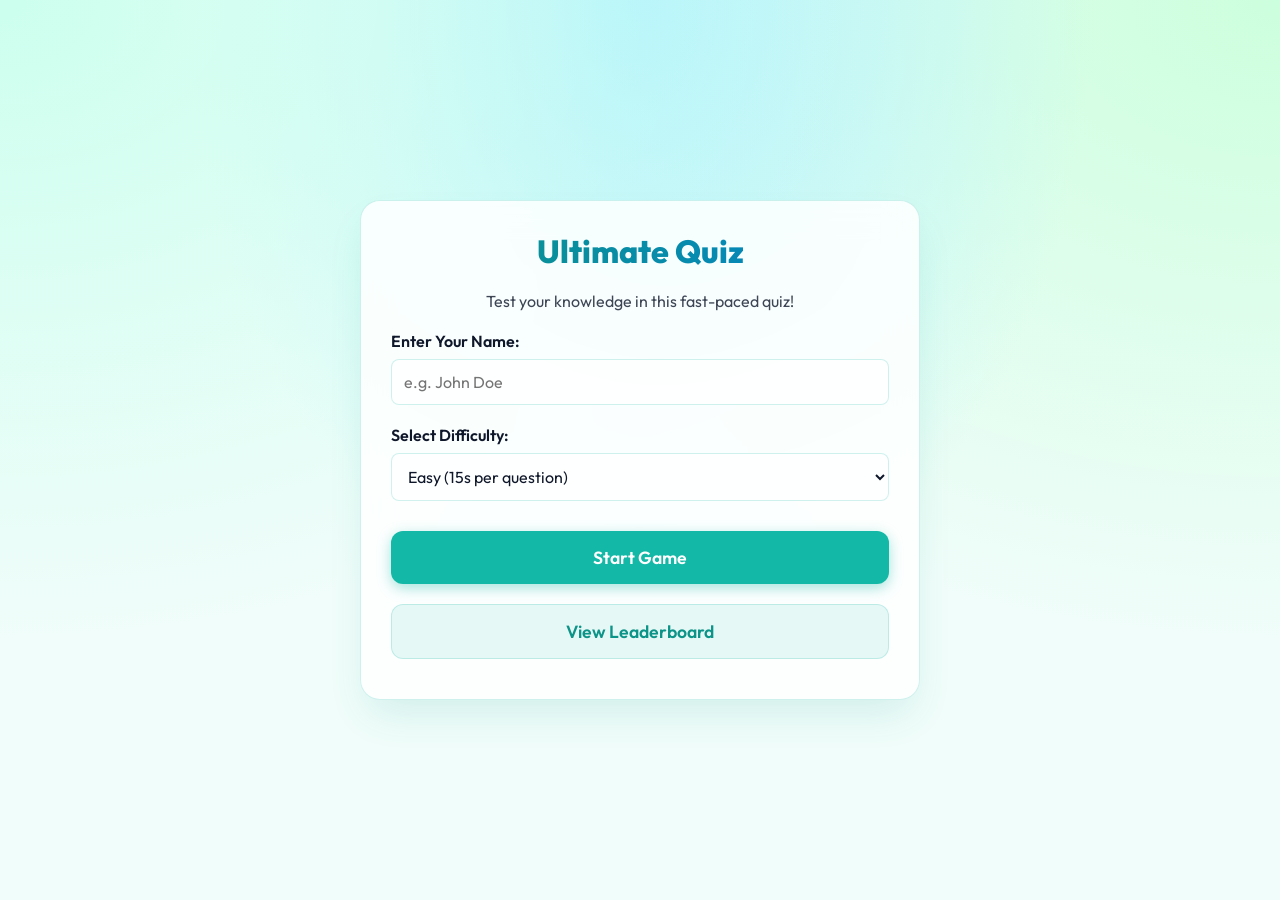
<file: Project1/index.html>
<!DOCTYPE html>
<html lang="en">
<head>
    <meta charset="UTF-8">
    <meta name="viewport" content="width=device-width, initial-scale=1.0">
    <title>Ultimate Quiz Game</title>
    <meta name="description" content="An interactive, beautiful, and engaging quiz game with multiple difficulties, timers, and leaderboards.">
    <link rel="stylesheet" href="style.css?v=2">
</head>
<body>
    <div class="container">
        <!-- Start Screen -->
        <div id="start-screen" class="glass-card active">
            <h1>Ultimate Quiz</h1>
            <p style="text-align: center; margin-bottom: 20px; color: var(--text-color); opacity: 0.8;">Test your knowledge in this fast-paced quiz!</p>
            
            <div class="input-group">
                <label for="username">Enter Your Name:</label>
                <input type="text" id="username" placeholder="e.g. John Doe" autocomplete="off">
            </div>
            
            <div class="input-group">
                <label for="difficulty">Select Difficulty:</label>
                <select id="difficulty">
                    <option value="easy">Easy (15s per question)</option>
                    <option value="medium">Medium (10s per question)</option>
                    <option value="hard">Hard (5s per question)</option>
                </select>
            </div>

            <button id="start-btn" class="btn">Start Game</button>
            <button id="view-leaderboard-btn" class="btn secondary">View Leaderboard</button>
        </div>

        <!-- Quiz Screen -->
        <div id="quiz-screen" class="glass-card">
            <div class="quiz-header">
                <div>
                    <span id="question-count" style="font-weight: 600; color: var(--primary-color);">Question 1/5</span>
                </div>
                <div>
                    <span style="font-size: 0.9rem; opacity: 0.8;">Score: </span>
                    <span id="score-display" style="font-weight: 600; color: #10b981;">0</span>
                </div>
                <div class="timer-container">
                    <svg width="20" height="20" viewBox="0 0 24 24" fill="none" stroke="var(--primary-color)" stroke-width="2" stroke-linecap="round" stroke-linejoin="round">
                        <circle cx="12" cy="12" r="10"></circle>
                        <polyline points="12 6 12 12 16 14"></polyline>
                    </svg>
                    <span id="timer" class="timer">15</span>s
                </div>
            </div>
            <div class="progress-bar-bg">
                <div id="progress-bar" class="progress-bar"></div>
            </div>

            <h3 id="question-text" style="margin-top: 20px;">Question goes here</h3>
            
            <div id="options-container" class="options-container">
                <!-- Options injected by JS -->
            </div>

            <button id="next-btn" class="btn next-btn">Next Question</button>
        </div>

        <!-- Result Screen -->
        <div id="result-screen" class="glass-card">
            <h2>Quiz Completed!</h2>
            <div style="text-align: center; margin: 30px 0;">
                <p style="font-size: 1.2rem; margin-bottom: 10px;">Your Score</p>
                <h1 id="final-score" style="font-size: 4rem; margin: 0; text-shadow: 0 0 20px rgba(20, 184, 166, 0.4);">0</h1>
                <p id="result-message" style="margin-top: 10px; color: var(--primary-color); font-weight: 600;">Great job!</p>
            </div>
            
            <button id="restart-btn" class="btn">Play Again</button>
            <button id="result-leaderboard-btn" class="btn secondary">View Leaderboard</button>
        </div>

        <!-- Leaderboard Screen -->
        <div id="leaderboard-screen" class="glass-card">
            <h2>Top Scores</h2>
            <ul id="leaderboard-list" class="leaderboard-list">
                <!-- Leaderboard items injected by JS -->
            </ul>
            <button id="back-home-btn" class="btn" style="margin-top: 20px;">Back to Home</button>
        </div>
    </div>

    <script type="module" src="app.js"></script>
</body>
</html>
</file>
<file: Project1/style.css>
@import url('https://fonts.googleapis.com/css2?family=Outfit:wght@300;400;600;800&display=swap');

:root {
    --bg-color: #f0fdfa;
    --text-color: #0f172a;
    --primary-color: #14b8a6;
    --primary-hover: #0d9488;
    --card-bg: rgba(255, 255, 255, 0.85);
    --correct-color: #10b981;
    --incorrect-color: #ef4444;
    --glass-border: rgba(20, 184, 166, 0.2);
}

* {
    box-sizing: border-box;
    margin: 0;
    padding: 0;
    font-family: 'Outfit', sans-serif;
}

body {
    background-color: var(--bg-color);
    color: var(--text-color);
    display: flex;
    justify-content: center;
    align-items: center;
    min-height: 100vh;
    background-image: 
        radial-gradient(at 0% 0%, hsla(160, 100%, 90%, 1) 0, transparent 50%), 
        radial-gradient(at 50% 0%, hsla(190, 100%, 85%, 1) 0, transparent 50%), 
        radial-gradient(at 100% 0%, hsla(140, 100%, 90%, 1) 0, transparent 50%);
    overflow-x: hidden;
}

.container {
    width: 100%;
    max-width: 600px;
    padding: 20px;
}

.glass-card {
    background: var(--card-bg);
    backdrop-filter: blur(16px);
    -webkit-backdrop-filter: blur(16px);
    border: 1px solid var(--glass-border);
    border-radius: 20px;
    padding: 30px;
    box-shadow: 0 20px 40px -10px rgba(13, 148, 136, 0.15);
    transition: all 0.3s ease;
    display: none;
    animation: fadeIn 0.5s ease;
}

.glass-card.active {
    display: block;
}

@keyframes fadeIn {
    from { opacity: 0; transform: translateY(20px); }
    to { opacity: 1; transform: translateY(0); }
}

h1, h2 {
    text-align: center;
    margin-bottom: 20px;
    font-weight: 800;
    background: linear-gradient(to right, #0d9488, #0284c7);
    -webkit-background-clip: text;
    -webkit-text-fill-color: transparent;
}

h3 {
    margin-bottom: 15px;
    font-size: 1.5rem;
}

.btn {
    width: 100%;
    padding: 15px;
    margin: 10px 0;
    border: none;
    border-radius: 12px;
    background: var(--primary-color);
    color: white;
    font-size: 1.1rem;
    font-weight: 600;
    cursor: pointer;
    transition: transform 0.2s, background 0.2s, box-shadow 0.2s;
    outline: none;
    box-shadow: 0 4px 14px 0 rgba(20, 184, 166, 0.39);
}

.btn:hover {
    background: var(--primary-hover);
    transform: translateY(-2px);
    box-shadow: 0 6px 20px 0 rgba(20, 184, 166, 0.39);
}

.btn:active {
    transform: translateY(0);
}

.btn.secondary {
    background: rgba(20, 184, 166, 0.1);
    color: var(--primary-hover);
    border: 1px solid var(--glass-border);
    box-shadow: none;
}

.btn.secondary:hover {
    background: rgba(20, 184, 166, 0.2);
}

.input-group {
    margin-bottom: 20px;
}

.input-group label {
    display: block;
    margin-bottom: 8px;
    font-weight: 600;
}

.input-group input, .input-group select {
    width: 100%;
    padding: 12px;
    border-radius: 8px;
    border: 1px solid var(--glass-border);
    background: rgba(255, 255, 255, 0.7);
    color: var(--text-color);
    font-size: 1rem;
    outline: none;
    transition: border-color 0.2s;
}

.input-group input:focus, .input-group select:focus {
    border-color: var(--primary-color);
    background: white;
}

.input-group select option {
    background: white;
    color: var(--text-color);
}

/* Quiz Section */
.quiz-header {
    display: flex;
    justify-content: space-between;
    align-items: center;
    margin-bottom: 20px;
    padding-bottom: 15px;
    border-bottom: 1px solid var(--glass-border);
}

.timer-container {
    display: flex;
    align-items: center;
    gap: 10px;
}

.timer {
    font-size: 1.2rem;
    font-weight: 800;
    color: var(--primary-color);
}

.progress-bar-bg {
    width: 100%;
    height: 8px;
    background: rgba(0, 0, 0, 0.05);
    border-radius: 4px;
    margin-top: 5px;
    overflow: hidden;
}

.progress-bar {
    height: 100%;
    background: linear-gradient(90deg, #14b8a6, #f59e0b, #ef4444);
    width: 100%;
    transition: width 1s linear;
}

.options-container {
    display: flex;
    flex-direction: column;
    gap: 12px;
}

.option-btn {
    background: rgba(255, 255, 255, 0.9);
    border: 2px solid var(--glass-border);
    padding: 15px;
    border-radius: 12px;
    color: var(--text-color);
    font-size: 1.1rem;
    cursor: pointer;
    text-align: left;
    transition: all 0.2s ease;
}

.option-btn:hover:not(:disabled) {
    background: white;
    border-color: var(--primary-hover);
    transform: translateX(5px);
    box-shadow: 0 4px 12px rgba(20, 184, 166, 0.1);
}

.option-btn.correct {
    background: rgba(16, 185, 129, 0.15);
    border-color: var(--correct-color);
    color: #065f46;
    font-weight: 600;
}

.option-btn.incorrect {
    background: rgba(239, 68, 68, 0.1);
    border-color: var(--incorrect-color);
    color: #991b1b;
    font-weight: 600;
    animation: shake 0.4s ease;
}

@keyframes shake {
    0%, 100% { transform: translateX(0); }
    25% { transform: translateX(-5px); }
    50% { transform: translateX(5px); }
    75% { transform: translateX(-5px); }
}

.next-btn {
    margin-top: 20px;
    display: none;
}

/* Leaderboard */
.leaderboard-list {
    list-style: none;
    margin-top: 20px;
}

.leaderboard-item {
    display: flex;
    justify-content: space-between;
    padding: 12px 15px;
    background: rgba(255, 255, 255, 0.7);
    border-radius: 8px;
    margin-bottom: 8px;
    border: 1px solid var(--glass-border);
}

.leaderboard-item:nth-child(1) {
    background: rgba(250, 204, 21, 0.15);
    border-color: rgba(250, 204, 21, 0.4);
    color: #b45309;
    font-weight: 600;
}

.leaderboard-item:nth-child(2) {
    background: rgba(156, 163, 175, 0.15);
    border-color: rgba(156, 163, 175, 0.4);
    color: #374151;
    font-weight: 600;
}

.leaderboard-item:nth-child(3) {
    background: rgba(180, 83, 9, 0.1);
    border-color: rgba(180, 83, 9, 0.3);
    color: #78350f;
    font-weight: 600;
}

.score-details {
    display: flex;
    gap: 15px;
}
</file>
